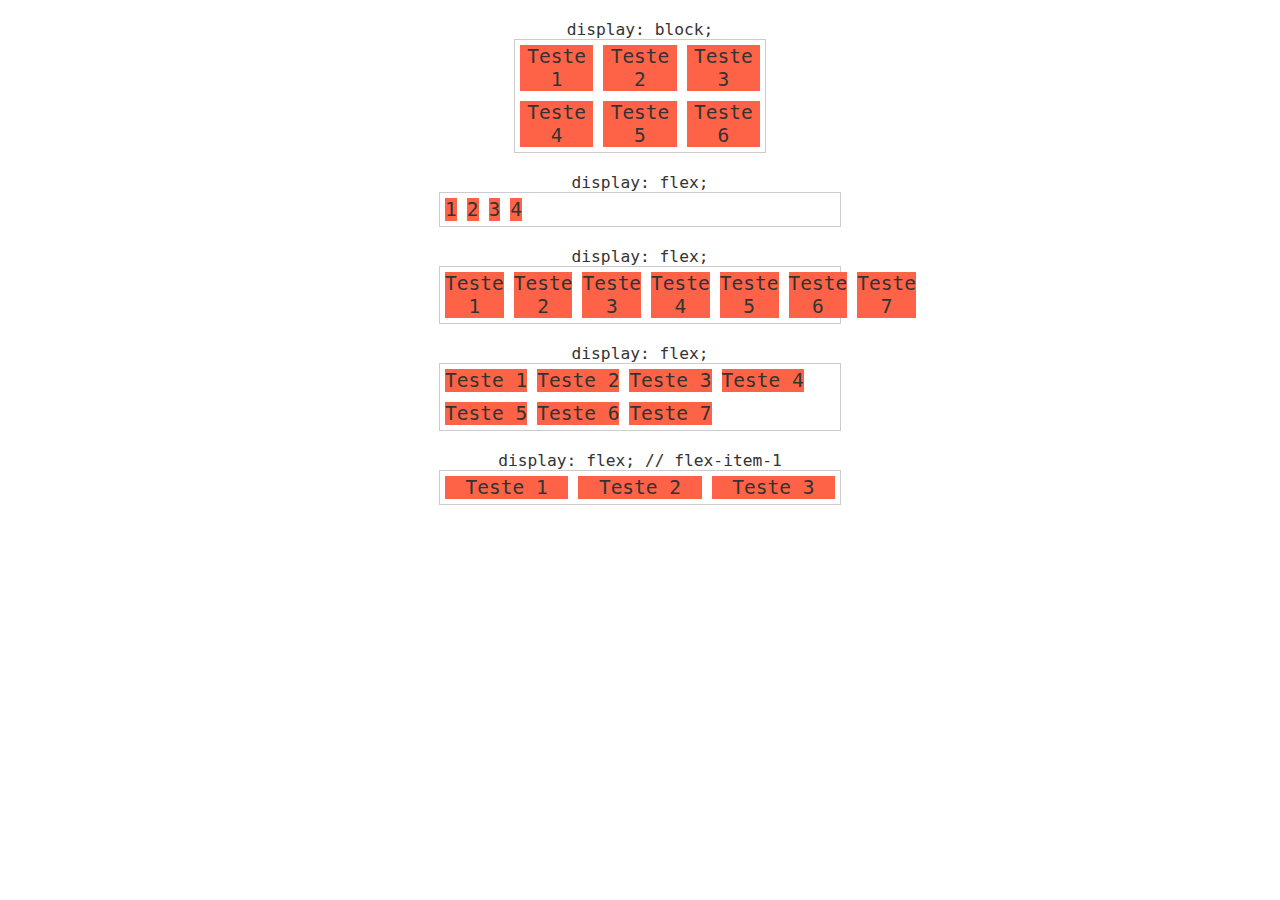
<file: FlexContainer/index.html>
<!DOCTYPE html>
<html lang="pt-br">
  <head>
    <meta charset="UTF-8">
    <meta http-equiv="X-UA-Compatible" content="IE=edge">
    <meta name="viewport" content="width=device-width, initial-scale=1.0">
    <title>Display</title>

    <link rel="stylesheet" href="style.css">
  </head>
  <body>
    <h1>display: block;</h1>
    <section class="container1">
      <div class="item1">Teste 1</div>
      <div class="item1">Teste 2</div>
      <div class="item1">Teste 3</div>
      <div class="item1">Teste 4</div>
      <div class="item1">Teste 5</div>
      <div class="item1">Teste 6</div>
    </section>

    <h1>display: flex;</h1>
    <section class="container flex">
      <div class="item">1</div>
      <div class="item">2</div>
      <div class="item">3</div>
      <div class="item">4</div>
    </section>

    <h1>display: flex;</h1>
    <section class="container flex">
      <div class="item">Teste 1</div>
      <div class="item">Teste 2</div>
      <div class="item">Teste 3</div>
      <div class="item">Teste 4</div>
      <div class="item">Teste 5</div>
      <div class="item">Teste 6</div>
      <div class="item">Teste 7</div>
    </section>

    <h1>display: flex;</h1>
    <section class="container flex flex-wrap">
      <div class="item">Teste 1</div>
      <div class="item">Teste 2</div>
      <div class="item">Teste 3</div>
      <div class="item">Teste 4</div>
      <div class="item">Teste 5</div>
      <div class="item">Teste 6</div>
      <div class="item">Teste 7</div>
    </section>

    <h1>display: flex; // flex-item-1</h1>
    <section class="container flex">
      <div class="item flex-item-1">Teste 1</div>
      <div class="item flex-item-1">Teste 2</div>
      <div class="item flex-item-1">Teste 3</div>
    </section>
  </body>
</html>
</file>
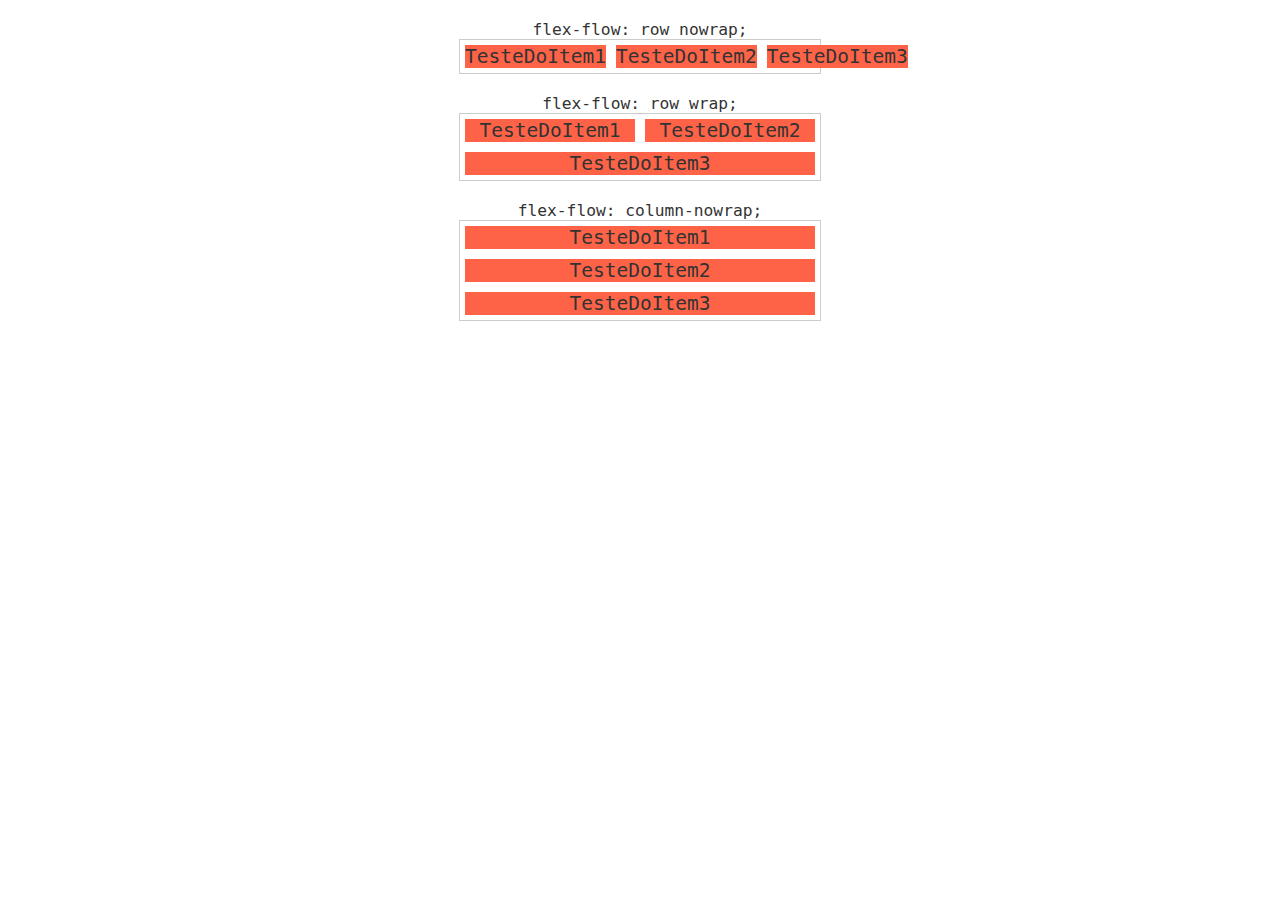
<file: FlexFlow/index.html>
<!DOCTYPE html>
<html lang="pt-br">
  <head>
    <meta charset="UTF-8">
    <meta http-equiv="X-UA-Compatible" content="IE=edge">
    <meta name="viewport" content="width=device-width, initial-scale=1.0">
    <title>Flex Wrap</title>

    <link rel="stylesheet" href="style.css">
  </head>
  <body>
        <h1>flex-flow: row nowrap;</h1>
    <section class="container row-nowrap">
      <div class="item">TesteDoItem1</div>
      <div class="item">TesteDoItem2</div>
      <div class="item">TesteDoItem3</div>
    </section>

    <h1>flex-flow: row wrap;</h1>
    <section class="container row-wrap">
      <div class="item">TesteDoItem1</div>
      <div class="item">TesteDoItem2</div>
      <div class="item">TesteDoItem3</div>
    </section>

    <h1>flex-flow: column-nowrap;</h1>
    <section class="container column-nowrap">
      <div class="item">TesteDoItem1</div>
      <div class="item">TesteDoItem2</div>
      <div class="item">TesteDoItem3</div>
    </section>
  </body>
</html>
</file>
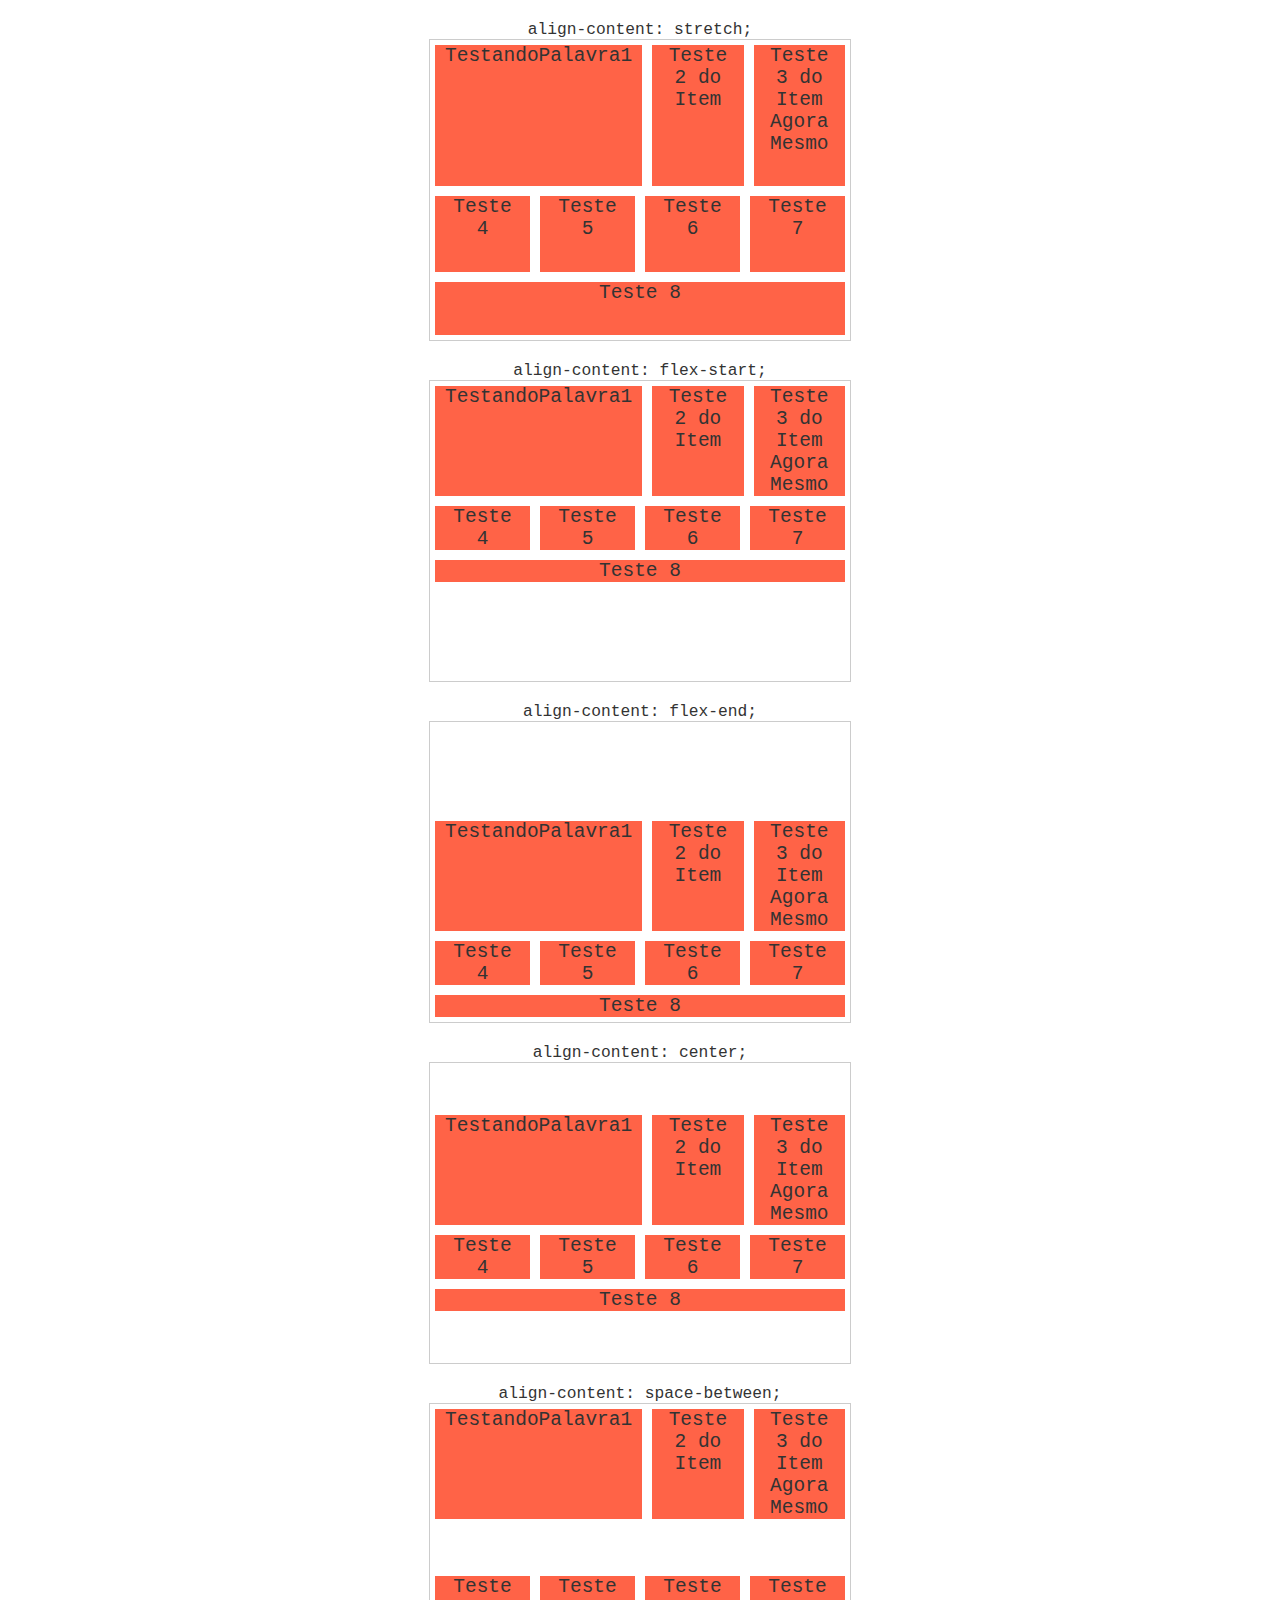
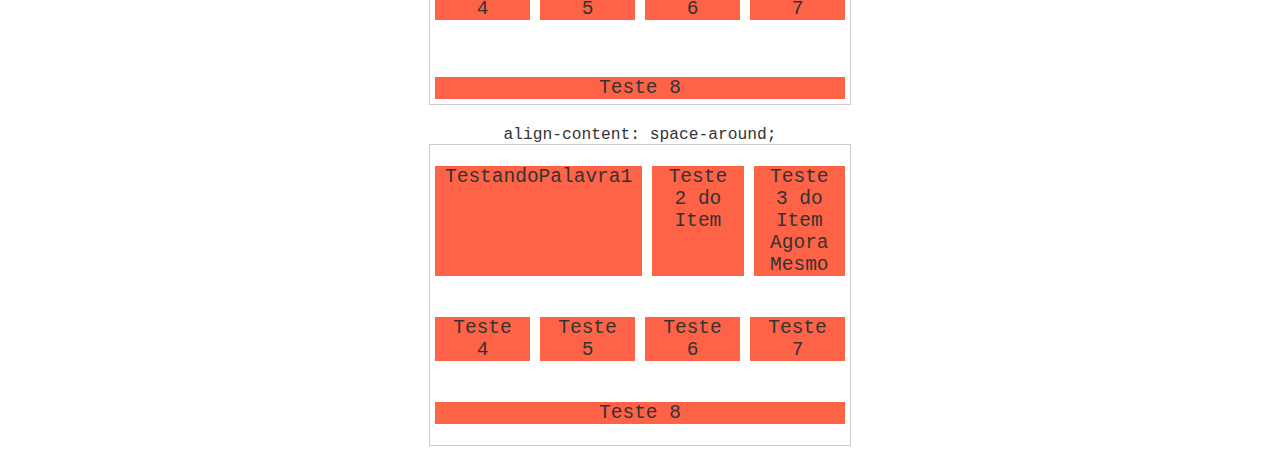
<file: FlexContainer/AlignContent/index.html>
<!DOCTYPE html>
<html lang="pt-br">
  <head>
    <meta charset="UTF-8">
    <meta http-equiv="X-UA-Compatible" content="IE=edge">
    <meta name="viewport" content="width=device-width, initial-scale=1.0">
    <title>Align Content</title>

    <link rel="stylesheet" href="style.css">
  </head>
  <body>
    <h1>align-content: stretch;</h1>
<section class="container stretch">
	<div class="item">TestandoPalavra1</div>
	<div class="item">Teste 2 do Item</div>
	<div class="item">Teste 3 do Item Agora Mesmo</div>
	<div class="item">Teste 4</div>
	<div class="item">Teste 5</div>
	<div class="item">Teste 6</div>
	<div class="item">Teste 7</div>
	<div class="item">Teste 8</div>
</section>

<h1>align-content: flex-start;</h1>
<section class="container flex-start">
	<div class="item">TestandoPalavra1</div>
	<div class="item">Teste 2 do Item</div>
	<div class="item">Teste 3 do Item Agora Mesmo</div>
	<div class="item">Teste 4</div>
	<div class="item">Teste 5</div>
	<div class="item">Teste 6</div>
	<div class="item">Teste 7</div>
	<div class="item">Teste 8</div>
</section>

<h1>align-content: flex-end;</h1>
<section class="container flex-end">
	<div class="item">TestandoPalavra1</div>
	<div class="item">Teste 2 do Item</div>
	<div class="item">Teste 3 do Item Agora Mesmo</div>
	<div class="item">Teste 4</div>
	<div class="item">Teste 5</div>
	<div class="item">Teste 6</div>
	<div class="item">Teste 7</div>
	<div class="item">Teste 8</div>
</section>

<h1>align-content: center;</h1>
<section class="container center">
	<div class="item">TestandoPalavra1</div>
	<div class="item">Teste 2 do Item</div>
	<div class="item">Teste 3 do Item Agora Mesmo</div>
	<div class="item">Teste 4</div>
	<div class="item">Teste 5</div>
	<div class="item">Teste 6</div>
	<div class="item">Teste 7</div>
	<div class="item">Teste 8</div>
</section>

<h1>align-content: space-between;</h1>
<section class="container space-between">
	<div class="item">TestandoPalavra1</div>
	<div class="item">Teste 2 do Item</div>
	<div class="item">Teste 3 do Item Agora Mesmo</div>
	<div class="item">Teste 4</div>
	<div class="item">Teste 5</div>
	<div class="item">Teste 6</div>
	<div class="item">Teste 7</div>
	<div class="item">Teste 8</div>
</section>

<h1>align-content: space-around;</h1>
<section class="container space-around">
	<div class="item">TestandoPalavra1</div>
	<div class="item">Teste 2 do Item</div>
	<div class="item">Teste 3 do Item Agora Mesmo</div>
	<div class="item">Teste 4</div>
	<div class="item">Teste 5</div>
	<div class="item">Teste 6</div>
	<div class="item">Teste 7</div>
	<div class="item">Teste 8</div>
</section>
  </body>
</html>
</file>
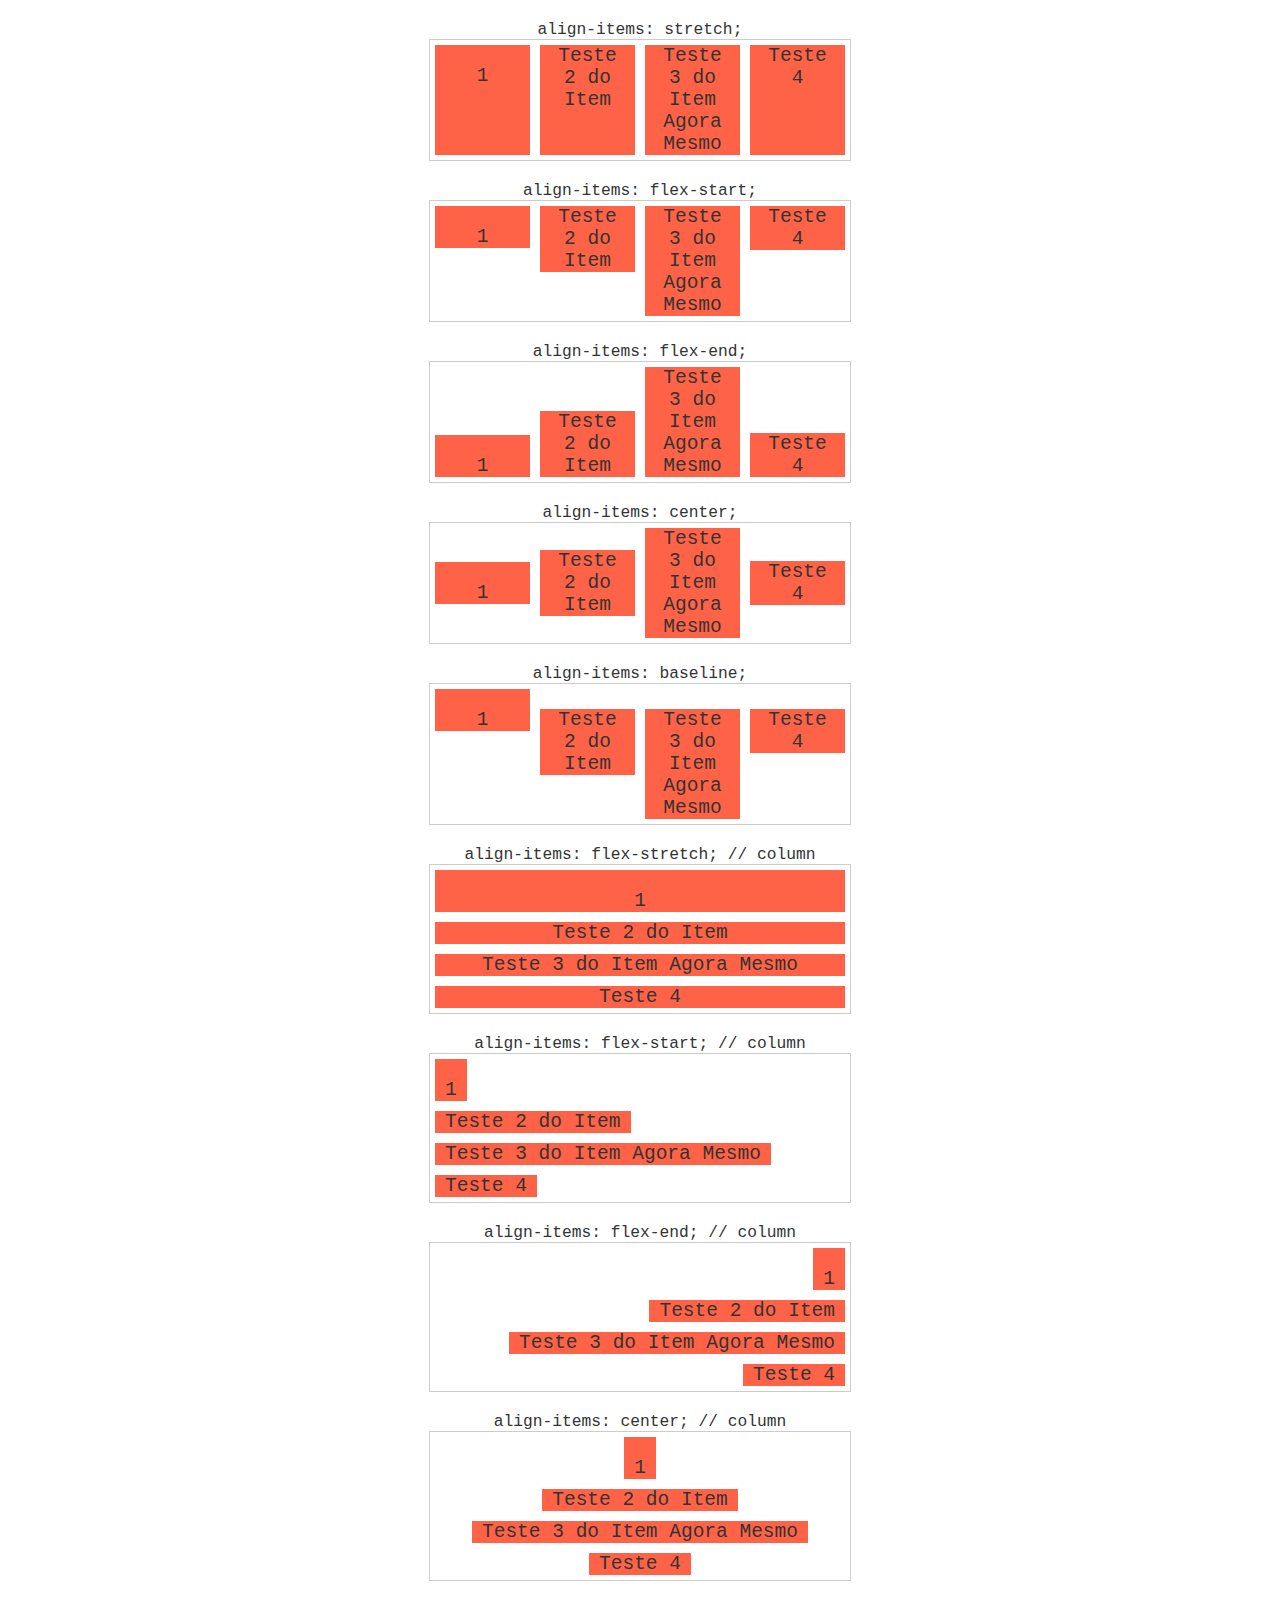
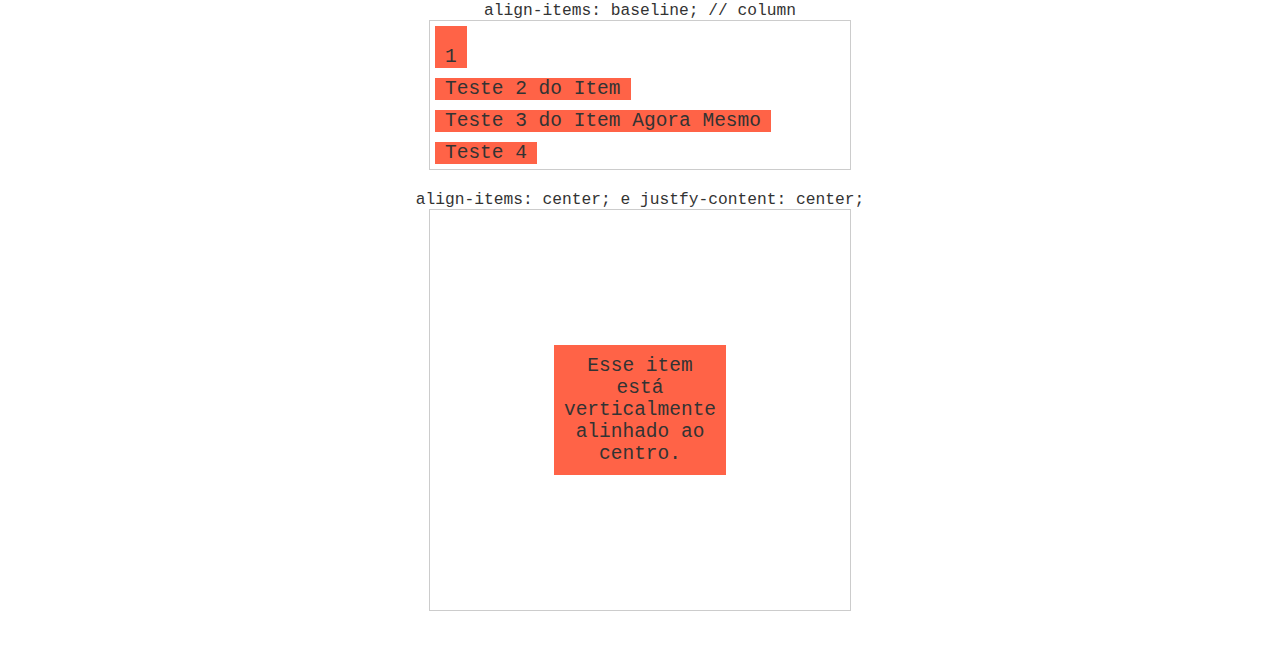
<file: FlexContainer/AlignItems/index.html>
<!DOCTYPE html>
<html lang="pt-br">
  <head>
    <meta charset="UTF-8">
    <meta http-equiv="X-UA-Compatible" content="IE=edge">
    <meta name="viewport" content="width=device-width, initial-scale=1.0">
    <title>Align Items</title>

    <link rel="stylesheet" href="style.css">
  </head>
  <body>
    <h1>align-items: stretch;</h1>
<section class="container stretch">
	<div class="item">1</div>
	<div class="item">Teste 2 do Item</div>
	<div class="item">Teste 3 do Item Agora Mesmo</div>
	<div class="item">Teste 4</div>
</section>

<h1>align-items: flex-start;</h1>
<section class="container flex-start">
	<div class="item">1</div>
	<div class="item">Teste 2 do Item</div>
	<div class="item">Teste 3 do Item Agora Mesmo</div>
	<div class="item">Teste 4</div>
</section>

<h1>align-items: flex-end;</h1>
<section class="container flex-end">
	<div class="item">1</div>
	<div class="item">Teste 2 do Item</div>
	<div class="item">Teste 3 do Item Agora Mesmo</div>
	<div class="item">Teste 4</div>
</section>

<h1>align-items: center;</h1>
<section class="container center">
	<div class="item">1</div>
	<div class="item">Teste 2 do Item</div>
	<div class="item">Teste 3 do Item Agora Mesmo</div>
	<div class="item">Teste 4</div>
</section>

<h1>align-items: baseline;</h1>
<section class="container baseline">
	<div class="item teste">1</div>
	<div class="item">Teste 2 do Item</div>
	<div class="item">Teste 3 do Item Agora Mesmo</div>
	<div class="item">Teste 4</div>
</section>

<h1>align-items: flex-stretch; // column</h1>
<section class="container stretch column">
	<div class="item">1</div>
	<div class="item">Teste 2 do Item</div>
	<div class="item">Teste 3 do Item Agora Mesmo</div>
	<div class="item">Teste 4</div>
</section>

<h1>align-items: flex-start; // column</h1>
<section class="container flex-start column">
	<div class="item">1</div>
	<div class="item">Teste 2 do Item</div>
	<div class="item">Teste 3 do Item Agora Mesmo</div>
	<div class="item">Teste 4</div>
</section>

<h1>align-items: flex-end; // column</h1>
<section class="container flex-end column">
	<div class="item">1</div>
	<div class="item">Teste 2 do Item</div>
	<div class="item">Teste 3 do Item Agora Mesmo</div>
	<div class="item">Teste 4</div>
</section>

<h1>align-items: center; // column</h1>
<section class="container center column">
	<div class="item">1</div>
	<div class="item">Teste 2 do Item</div>
	<div class="item">Teste 3 do Item Agora Mesmo</div>
	<div class="item">Teste 4</div>
</section>

<h1>align-items: baseline; // column</h1>
<section class="container baseline column">
	<div class="item teste">1</div>
	<div class="item">Teste 2 do Item</div>
	<div class="item">Teste 3 do Item Agora Mesmo</div>
	<div class="item">Teste 4</div>
</section>

<h1>align-items: center; e justfy-content: center;</h1>
<section class="container alinhamento-central">
	<div class="item">Esse item está verticalmente alinhado ao centro.</div>
</section>
  </body>
</html>
</file>
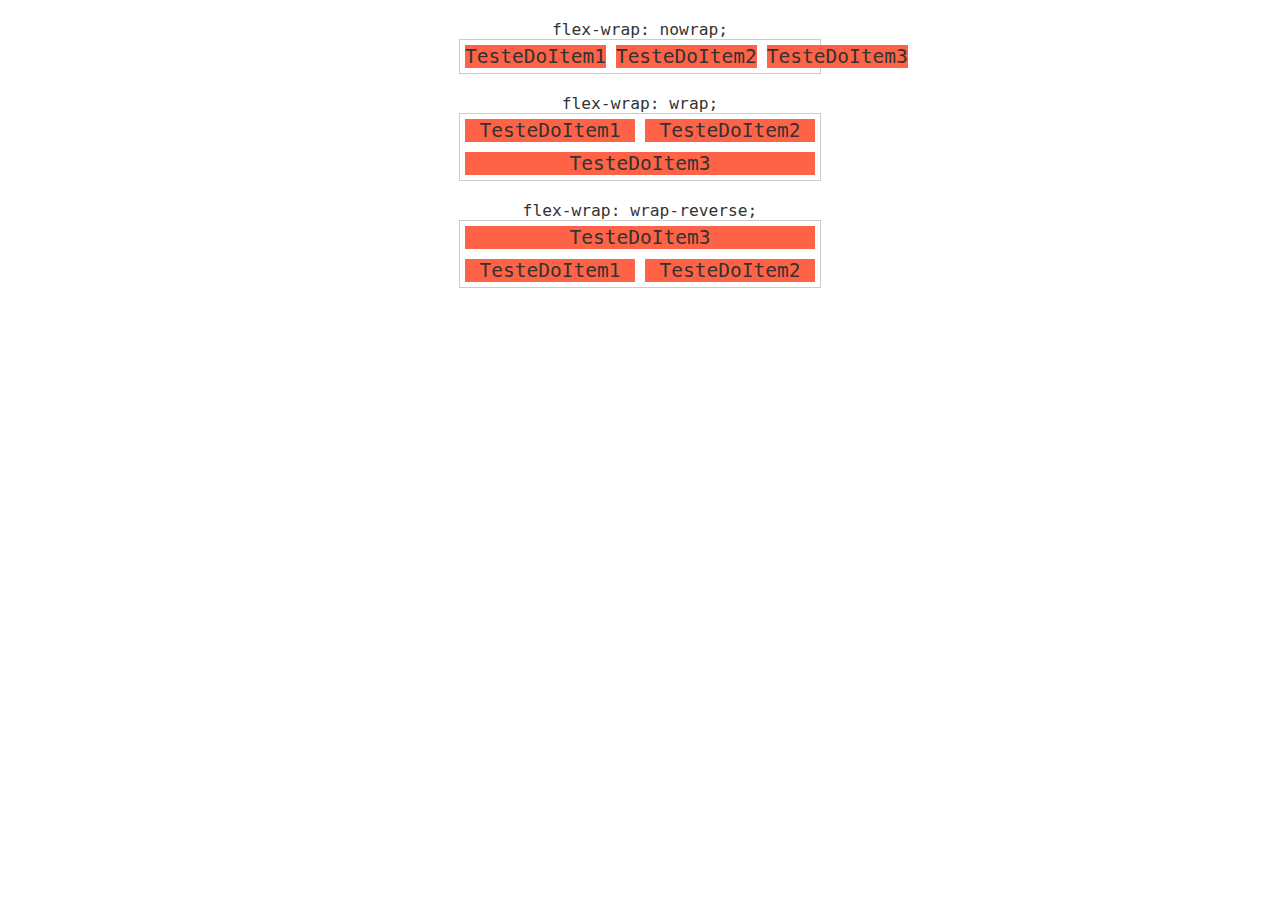
<file: FlexContainer/FlexWrap/index.html>
<!DOCTYPE html>
<html lang="pt-br">
  <head>
    <meta charset="UTF-8">
    <meta http-equiv="X-UA-Compatible" content="IE=edge">
    <meta name="viewport" content="width=device-width, initial-scale=1.0">
    <title>Flex Wrap</title>

    <link rel="stylesheet" href="style.css">
  </head>
  <body>
    <h1>flex-wrap: nowrap;</h1>
    <section class="container1 nowrap">
    <!-- O nome grudado foi necessário pois eu preciso definir um conteúdo que não possa ser quebrado. Como uma palavra ou uma imagem. Se fosse uma frase, ele quebraria as linhas da frase antes de ultrapassar o container.	 -->
      <div class="item">TesteDoItem1</div>
      <div class="item">TesteDoItem2</div>
      <div class="item">TesteDoItem3</div>
    </section>

    <h1>flex-wrap: wrap;</h1>
    <section class="container wrap">
      <div class="item">TesteDoItem1</div>
      <div class="item">TesteDoItem2</div>
      <div class="item">TesteDoItem3</div>
    </section>

    <h1>flex-wrap: wrap-reverse;</h1>
    <section class="container wrap-reverse">
      <div class="item">TesteDoItem1</div>
      <div class="item">TesteDoItem2</div>
      <div class="item">TesteDoItem3</div>
    </section>
  </body>
</html>
</file>
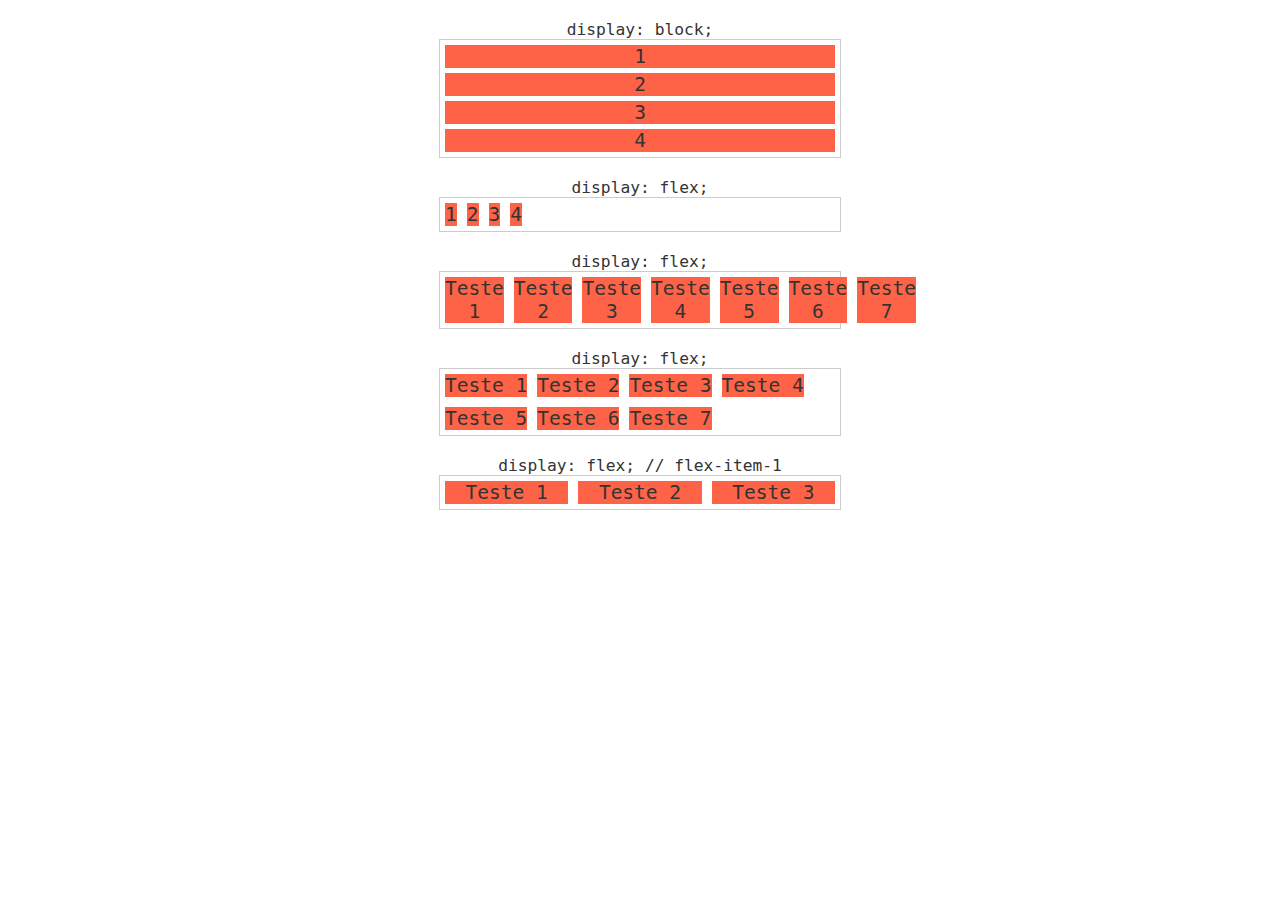
<file: FlexContainer/JustifyContent/index.html>
<!DOCTYPE html>
<html lang="pt-br">
  <head>
    <meta charset="UTF-8">
    <meta http-equiv="X-UA-Compatible" content="IE=edge">
    <meta name="viewport" content="width=device-width, initial-scale=1.0">
    <title>Justify Content</title>

    <link rel="stylesheet" href="style.css">
  </head>
  <body>
    <h1>display: block;</h1>
    <section class="container">
      <div class="item">1</div>
      <div class="item">2</div>
      <div class="item">3</div>
      <div class="item">4</div>
    </section>
    
    <h1>display: flex;</h1>
    <section class="container flex">
      <div class="item">1</div>
      <div class="item">2</div>
      <div class="item">3</div>
      <div class="item">4</div>
    </section>
    
    <h1>display: flex;</h1>
    <section class="container flex">
      <div class="item">Teste 1</div>
      <div class="item">Teste 2</div>
      <div class="item">Teste 3</div>
      <div class="item">Teste 4</div>
      <div class="item">Teste 5</div>
      <div class="item">Teste 6</div>
      <div class="item">Teste 7</div>
    </section>
    
    <h1>display: flex;</h1>
    <section class="container flex flex-wrap">
      <div class="item">Teste 1</div>
      <div class="item">Teste 2</div>
      <div class="item">Teste 3</div>
      <div class="item">Teste 4</div>
      <div class="item">Teste 5</div>
      <div class="item">Teste 6</div>
      <div class="item">Teste 7</div>
    </section>
    
    <h1>display: flex; // flex-item-1</h1>
    <section class="container flex">
      <div class="item flex-item-1">Teste 1</div>
      <div class="item flex-item-1">Teste 2</div>
      <div class="item flex-item-1">Teste 3</div>
    </section>
  </body>
</html>
</file>
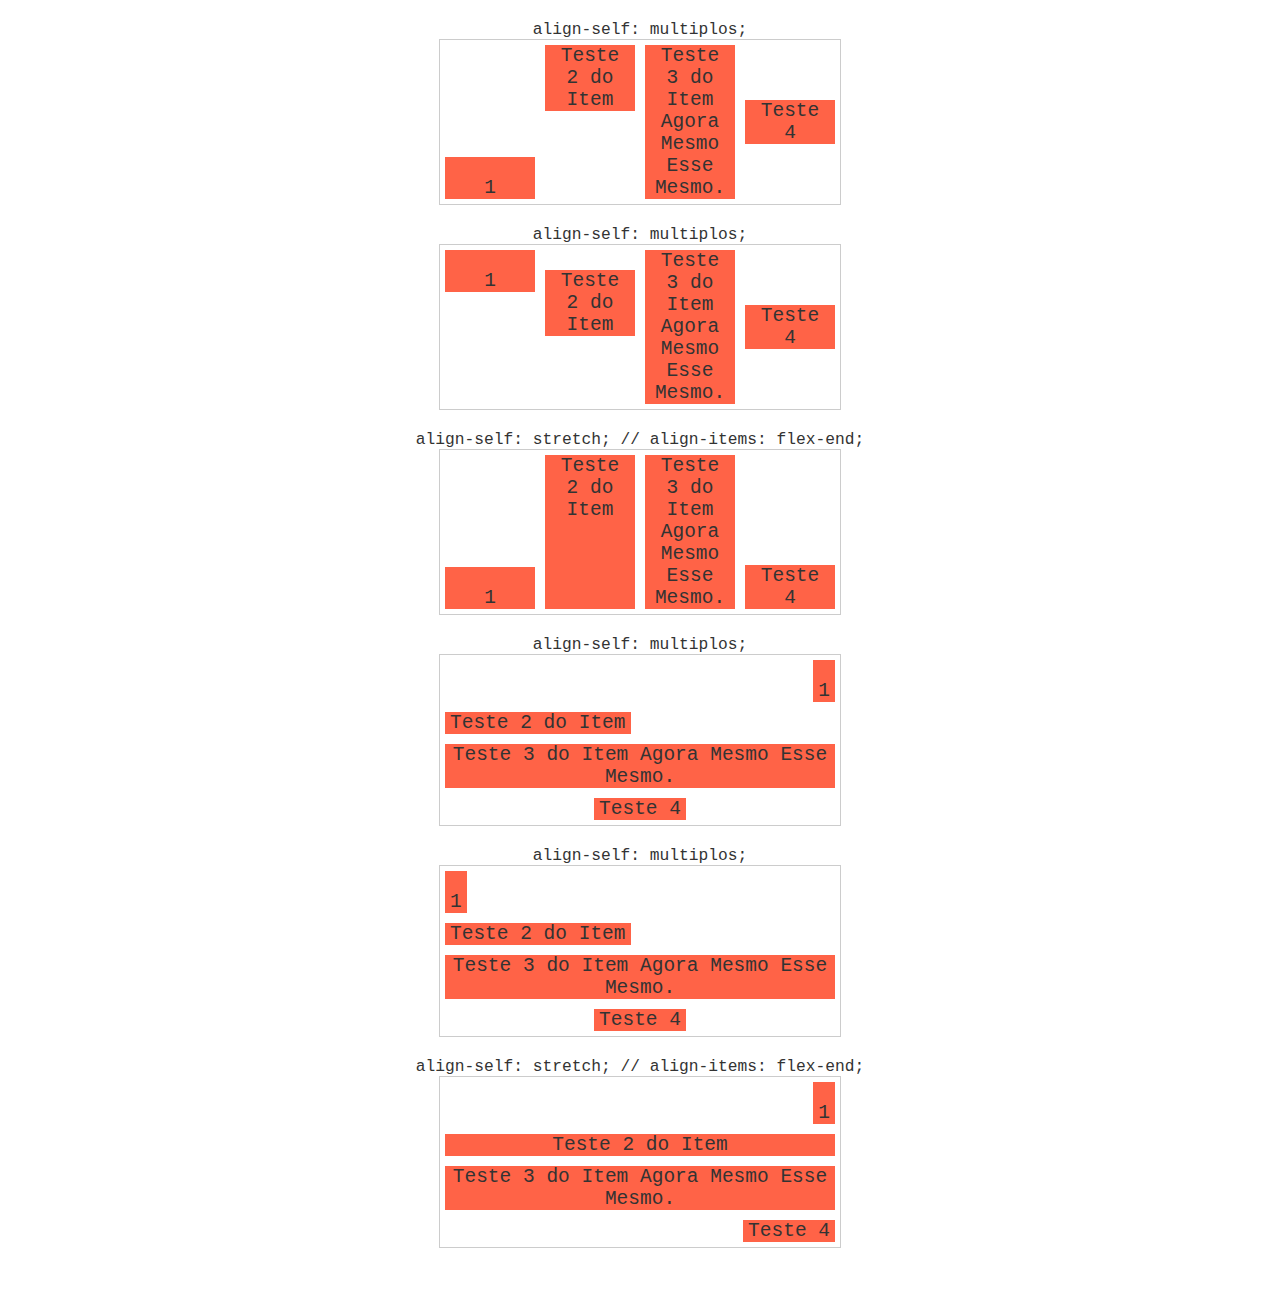
<file: FlexItem/AlignSelf/index.html>
<!DOCTYPE html>
<html lang="pt-br">
  <head>
    <meta charset="UTF-8">
    <meta http-equiv="X-UA-Compatible" content="IE=edge">
    <meta name="viewport" content="width=device-width, initial-scale=1.0">
    <title>Justify Content</title>

    <link rel="stylesheet" href="style.css">
  </head>
  <body>
		<h1>align-self: multiplos;</h1>
<section class="container">
	<div class="item flex-end">1</div>
	<div class="item flex-start">Teste 2 do Item</div>
	<div class="item">Teste 3 do Item Agora Mesmo Esse Mesmo.</div>
	<div class="item center">Teste 4</div>
</section>

<h1>align-self: multiplos;</h1>
<section class="container">
	<div class="item baseline">1</div>
	<div class="item baseline">Teste 2 do Item</div>
	<div class="item">Teste 3 do Item Agora Mesmo Esse Mesmo.</div>
	<div class="item center">Teste 4</div>
</section>

<h1>align-self: stretch; // align-items: flex-end;</h1>
<section class="container align-items">
	<div class="item">1</div>
	<div class="item stretch">Teste 2 do Item</div>
	<div class="item">Teste 3 do Item Agora Mesmo Esse Mesmo.</div>
	<div class="item">Teste 4</div>
</section>

<h1>align-self: multiplos;</h1>
<section class="container column">
	<div class="item flex-end">1</div>
	<div class="item flex-start">Teste 2 do Item</div>
	<div class="item">Teste 3 do Item Agora Mesmo Esse Mesmo.</div>
	<div class="item center">Teste 4</div>
</section>

<h1>align-self: multiplos;</h1>
<section class="container column">
	<div class="item baseline">1</div>
	<div class="item baseline">Teste 2 do Item</div>
	<div class="item">Teste 3 do Item Agora Mesmo Esse Mesmo.</div>
	<div class="item center">Teste 4</div>
</section>

<h1>align-self: stretch; // align-items: flex-end;</h1>
<section class="container column align-items">
	<div class="item">1</div>
	<div class="item stretch">Teste 2 do Item</div>
	<div class="item">Teste 3 do Item Agora Mesmo Esse Mesmo.</div>
	<div class="item">Teste 4</div>
</section>
  </body>
</html>
</file>
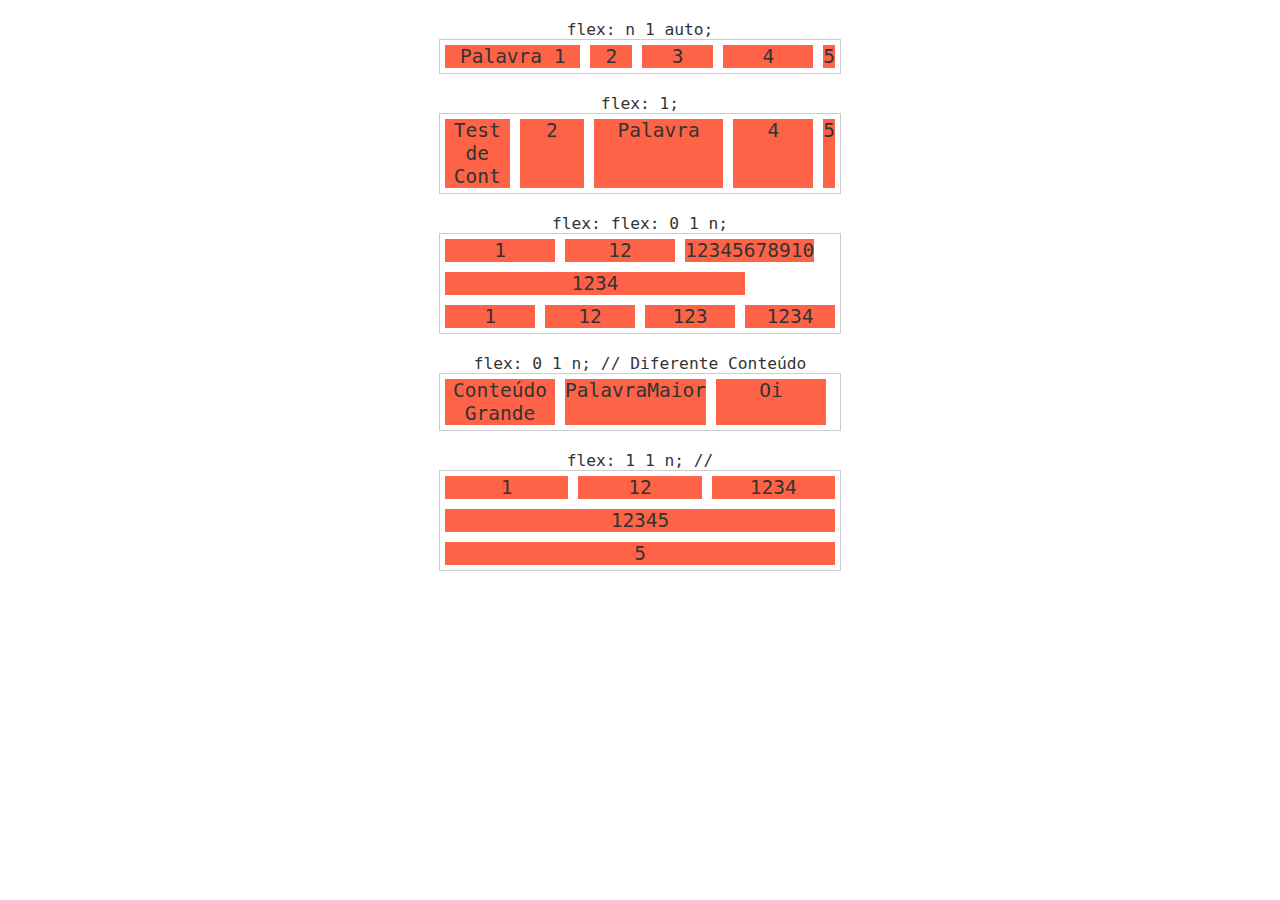
<file: FlexItem/Flex/index.html>
<!DOCTYPE html>
<html lang="pt-br">
  <head>
    <meta charset="UTF-8">
    <meta http-equiv="X-UA-Compatible" content="IE=edge">
    <meta name="viewport" content="width=device-width, initial-scale=1.0">
    <title>Justify Content</title>

    <link rel="stylesheet" href="style.css">
  </head>
  <body>
		<h1>flex: n 1 auto;</h1>
<section class="container">
	<div class="item basis-auto">Palavra 1</div>
	<div class="item basis-auto">2</div>
	<div class="item basis-auto-grow-2">3</div>
	<div class="item basis-auto-width">4</div>
	<div class="item basis-auto-grow-0">5</div>
</section>

<h1>flex: 1;</h1>
<section class="container">
	<div class="item basis-0">Test de Cont</div>
	<div class="item basis-0">2</div>
	<div class="item basis-0-grow-2">Palavra</div>
	<div class="item basis-0-width">4</div>
	<div class="item basis-0-grow-0">5</div>
</section>

<h1>flex: flex: 0 1 n;</h1>
<section class="container basis-numero-container">
	<div class="item basis-110">1</div>
	<div class="item basis-110">12</div>
	<div class="item basis-110">12345678910</div>
	<div class="item basis-300">1234</div>
	<div class="item basis-110-porcento">1</div>
	<div class="item basis-110-porcento">12</div>
	<div class="item basis-110-porcento">123</div>
	<div class="item basis-110-porcento">1234</div>
</section>

<h1>flex: 0 1 n; // Diferente Conteúdo</h1>
<section class="container basis-numero-container">
	<div class="item basis-110">Conteúdo Grande</div>
	<div class="item basis-110">PalavraMaior</div>
	<div class="item basis-110">Oi</div>
</section>

<h1>flex: 1 1 n; //</h1>
<section class="container basis-numero-container">
	<div class="item basis-110-grow-1">1</div>
	<div class="item basis-110-grow-1">12</div>
	<div class="item basis-110-grow-1">1234</div>
	<div class="item basis-110-grow-1">12345</div>
	<div class="item basis-600-grow-1">5</div>
</section>
  </body>
</html>
</file>
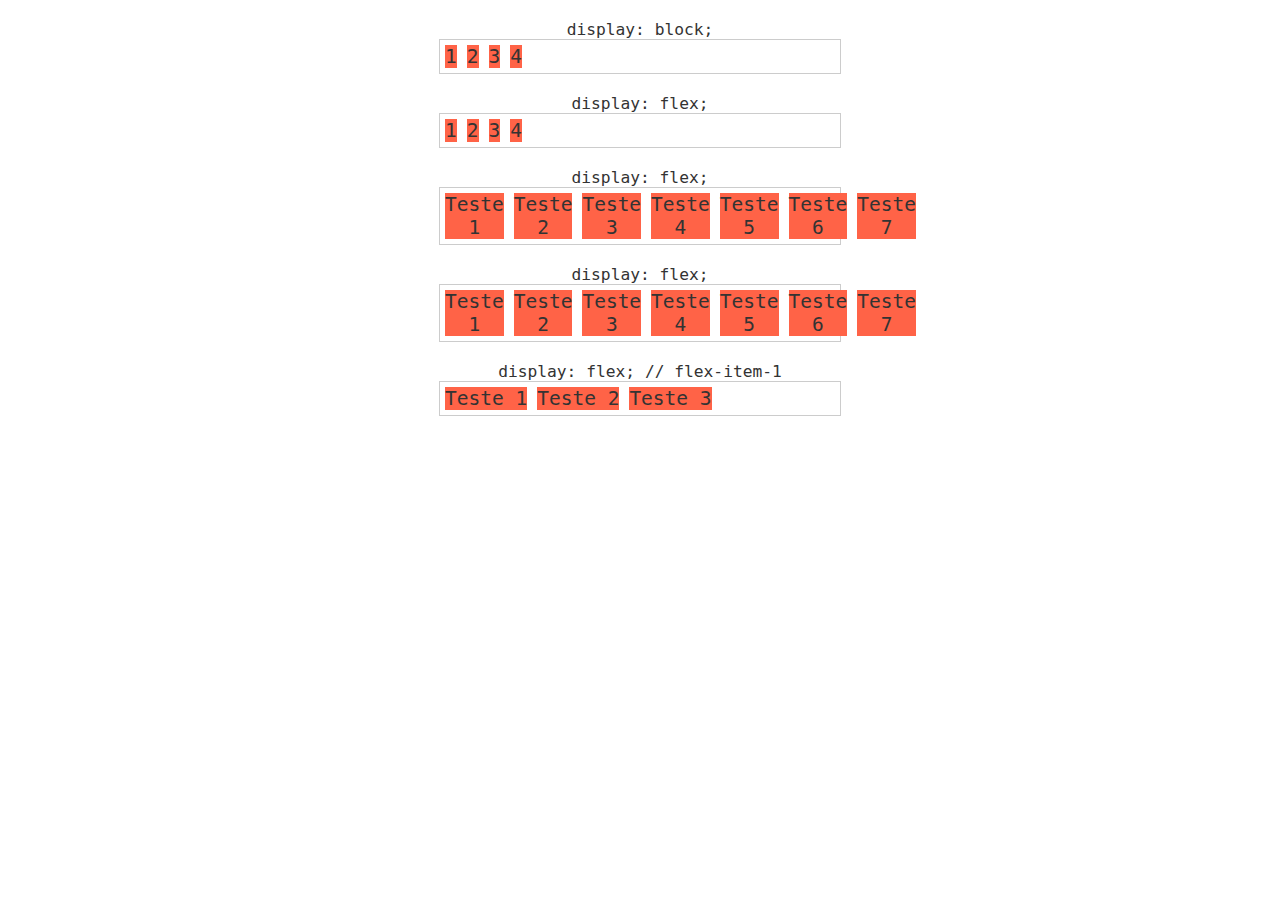
<file: FlexItem/FlexBasis/index.html>
<!DOCTYPE html>
<html lang="pt-br">
  <head>
    <meta charset="UTF-8">
    <meta http-equiv="X-UA-Compatible" content="IE=edge">
    <meta name="viewport" content="width=device-width, initial-scale=1.0">
    <title>Justify Content</title>

    <link rel="stylesheet" href="style.css">
  </head>
  <body>
    <h1>display: block;</h1>
<section class="container">
	<div class="item">1</div>
	<div class="item">2</div>
	<div class="item">3</div>
	<div class="item">4</div>
</section>

<h1>display: flex;</h1>
<section class="container flex">
	<div class="item">1</div>
	<div class="item">2</div>
	<div class="item">3</div>
	<div class="item">4</div>
</section>

<h1>display: flex;</h1>
<section class="container flex">
	<div class="item">Teste 1</div>
	<div class="item">Teste 2</div>
	<div class="item">Teste 3</div>
	<div class="item">Teste 4</div>
	<div class="item">Teste 5</div>
	<div class="item">Teste 6</div>
	<div class="item">Teste 7</div>
</section>

<h1>display: flex;</h1>
<section class="container flex flex-wrap">
	<div class="item">Teste 1</div>
	<div class="item">Teste 2</div>
	<div class="item">Teste 3</div>
	<div class="item">Teste 4</div>
	<div class="item">Teste 5</div>
	<div class="item">Teste 6</div>
	<div class="item">Teste 7</div>
</section>

<h1>display: flex; // flex-item-1</h1>
<section class="container flex">
	<div class="item flex-item-1">Teste 1</div>
	<div class="item flex-item-1">Teste 2</div>
	<div class="item flex-item-1">Teste 3</div>
</section>
  </body>
</html>
</file>
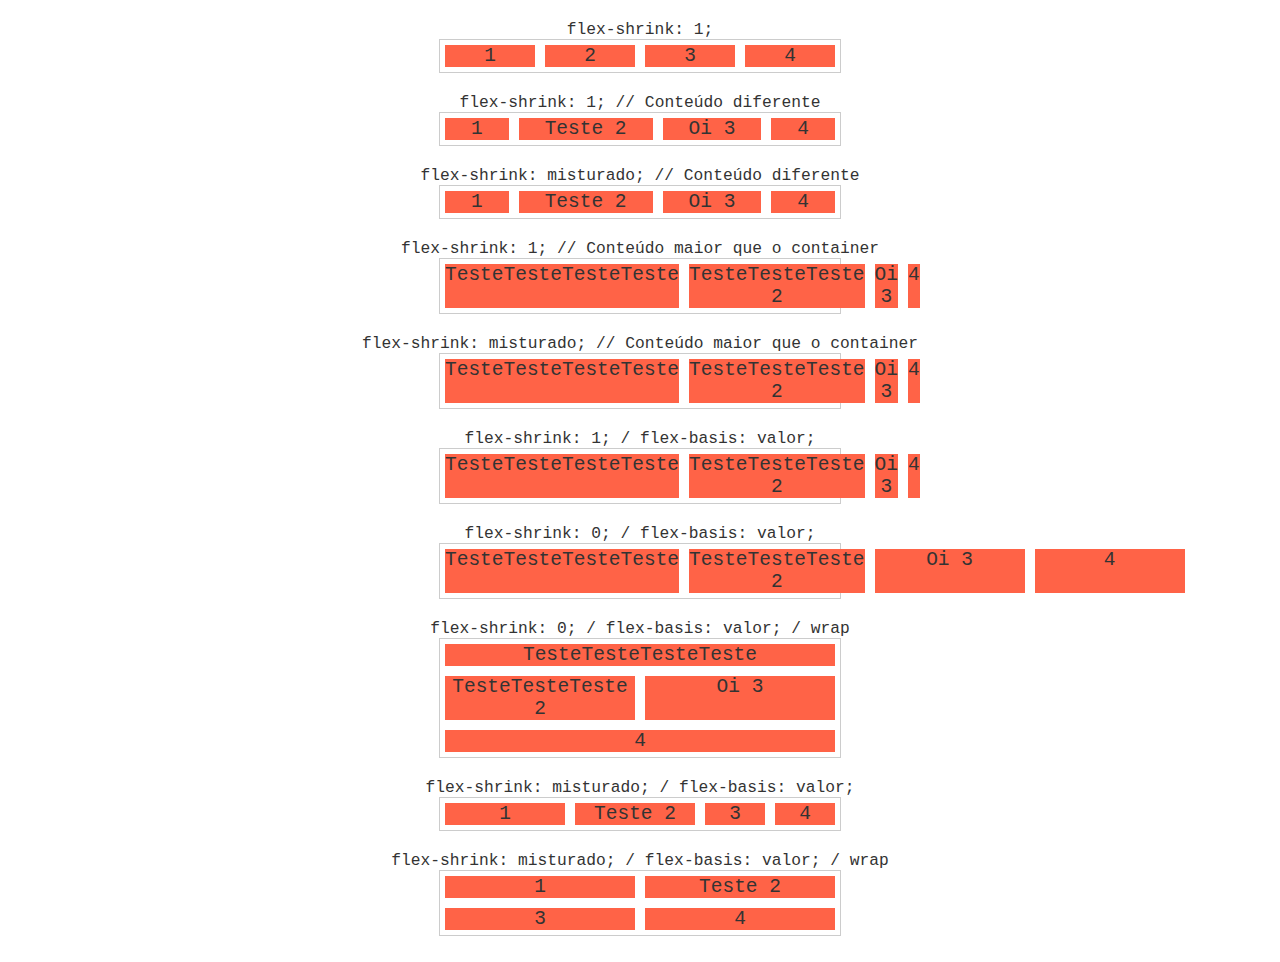
<file: FlexItem/FlexShrink/index.html>
<!DOCTYPE html>
<html lang="pt-br">
  <head>
    <meta charset="UTF-8">
    <meta http-equiv="X-UA-Compatible" content="IE=edge">
    <meta name="viewport" content="width=device-width, initial-scale=1.0">
    <title>Justify Content</title>

    <link rel="stylesheet" href="style.css">
  </head>
  <body>
		<h1>flex-shrink: 1;</h1>
		<section class="container">
			<div class="item shrink-1">1</div>
			<div class="item shrink-1">2</div>
			<div class="item shrink-1">3</div>
			<div class="item shrink-1">4</div>
		</section>
		
		<h1>flex-shrink: 1; // Conteúdo diferente</h1>
		<section class="container">
			<div class="item shrink-1">1</div>
			<div class="item shrink-1">Teste 2</div>
			<div class="item shrink-1">Oi 3</div>
			<div class="item shrink-1">4</div>
		</section>
		
		<h1>flex-shrink: misturado; // Conteúdo diferente</h1>
		<section class="container">
			<div class="item shrink-1">1</div>
			<div class="item shrink-1">Teste 2</div>
			<div class="item shrink-3">Oi 3</div>
			<div class="item shrink-3">4</div>
		</section>
		
		<h1>flex-shrink: 1; // Conteúdo maior que o container</h1>
		<section class="container">
			<div class="item shrink-1">TesteTesteTesteTeste</div>
			<div class="item shrink-1">TesteTesteTeste 2</div>
			<div class="item shrink-1">Oi 3</div>
			<div class="item shrink-1">4</div>
		</section>
		
		<h1>flex-shrink: misturado; // Conteúdo maior que o container</h1>
		<section class="container">
			<div class="item shrink-1">TesteTesteTesteTeste</div>
			<div class="item shrink-1">TesteTesteTeste 2</div>
			<div class="item shrink-3">Oi 3</div>
			<div class="item shrink-3">4</div>
		</section>
		
		<h1>flex-shrink: 1; / flex-basis: valor;</h1>
		<section class="container">
			<div class="item shrink-1-basis">TesteTesteTesteTeste</div>
			<div class="item shrink-1-basis">TesteTesteTeste 2</div>
			<div class="item shrink-1-basis">Oi 3</div>
			<div class="item shrink-1-basis">4</div>
		</section>
		
		<h1>flex-shrink: 0; / flex-basis: valor;</h1>
		<section class="container">
			<div class="item shrink-0-basis">TesteTesteTesteTeste</div>
			<div class="item shrink-0-basis">TesteTesteTeste 2</div>
			<div class="item shrink-0-basis">Oi 3</div>
			<div class="item shrink-0-basis">4</div>
		</section>
		
		<h1>flex-shrink: 0; / flex-basis: valor; / wrap</h1>
		<section class="container flex-wrap">
			<div class="item shrink-0-basis">TesteTesteTesteTeste</div>
			<div class="item shrink-0-basis">TesteTesteTeste 2</div>
			<div class="item shrink-0-basis">Oi 3</div>
			<div class="item shrink-0-basis">4</div>
		</section>
		
		<h1>flex-shrink: misturado; / flex-basis: valor;</h1>
		<section class="container">
			<div class="item shrink-1-basis">1</div>
			<div class="item shrink-1-basis">Teste 2</div>
			<div class="item shrink-3-basis">3</div>
			<div class="item shrink-3-basis">4</div>
		</section>
		
		<h1>flex-shrink: misturado; / flex-basis: valor; / wrap</h1>
		<section class="container flex-wrap">
			<div class="item shrink-1-basis">1</div>
			<div class="item shrink-1-basis">Teste 2</div>
			<div class="item shrink-3-basis">3</div>
			<div class="item shrink-3-basis">4</div>
		</section>
  </body>
</html>
</file>
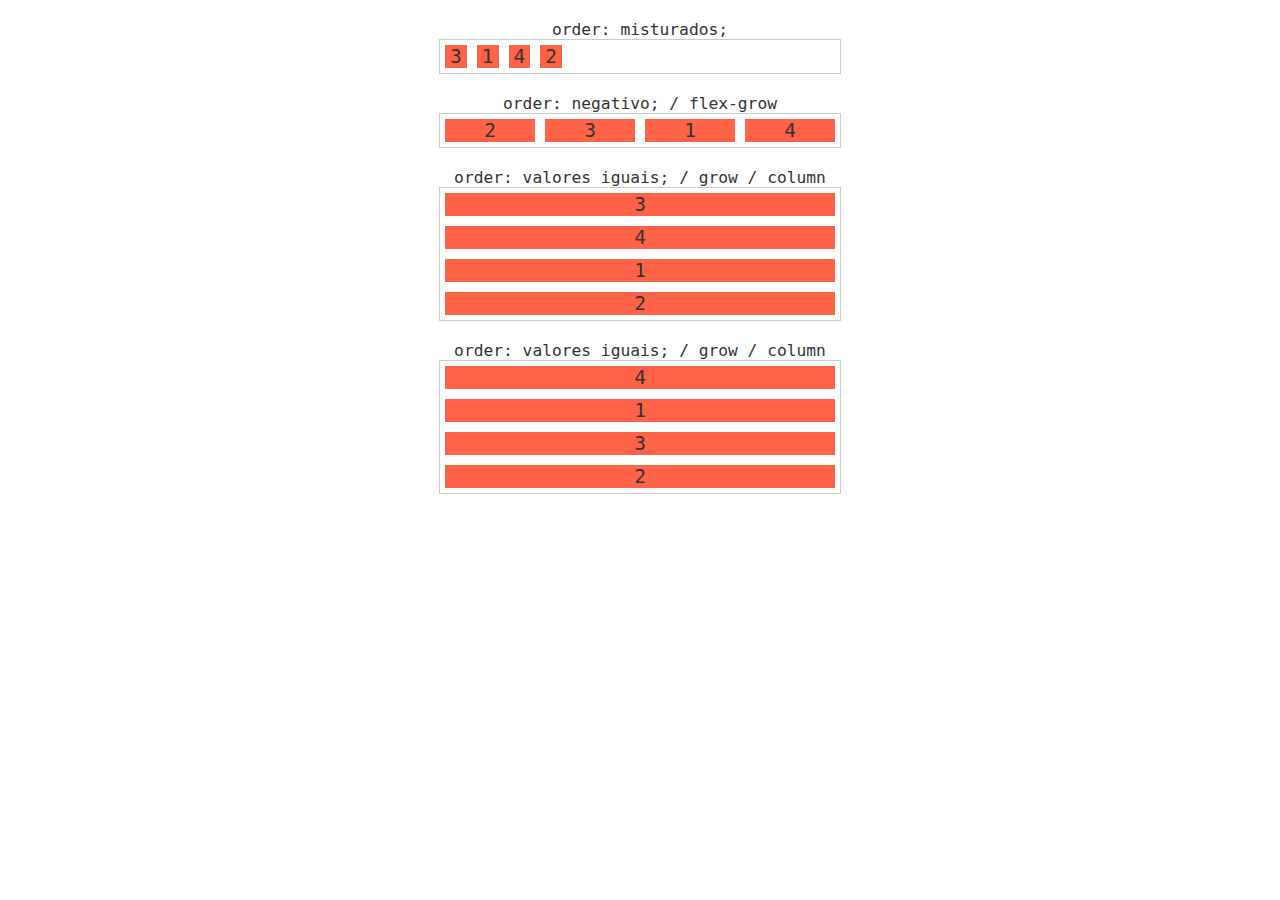
<file: FlexItem/Order/index.html>
<!DOCTYPE html>
<html lang="pt-br">
  <head>
    <meta charset="UTF-8">
    <meta http-equiv="X-UA-Compatible" content="IE=edge">
    <meta name="viewport" content="width=device-width, initial-scale=1.0">
    <title>Justify Content</title>

    <link rel="stylesheet" href="style.css">
  </head>
  <body>
		<h1>order: misturados;</h1>
<section class="container">
	<div class="item order2">1</div>
	<div class="item order4">2</div>
	<div class="item order1">3</div>
	<div class="item order3">4</div>
</section>

<h1>order: negativo; / flex-grow</h1>
<section class="container">
	<div class="item order2 flex-grow">1</div>
	<div class="item order-1 flex-grow">2</div>
	<div class="item order1 flex-grow">3</div>
	<div class="item order3 flex-grow">4</div>
</section>

<h1>order: valores iguais; / grow / column</h1>
<section class="container column">
	<div class="item order2 flex-grow">1</div>
	<div class="item order2 flex-grow">2</div>
	<div class="item order1 flex-grow">3</div>
	<div class="item order1 flex-grow">4</div>
</section>

<h1>order: valores iguais; / grow / column</h1>
<section class="container column">
	<div class="item flex-grow">1</div>
	<div class="item order2 flex-grow">2</div>
	<div class="item flex-grow">3</div>
	<div class="item order-1 flex-grow">4</div>
</section>
  </body>
</html>
</file>
<file: FlexContainer/style.css>
.flex {
	display: flex;
}

.flex-wrap {
	flex-wrap: wrap;
}

.flex-item-1 {
	flex: 1;
}

/* Flex Item */
.item {
	margin: 5px;
	background: tomato;
	text-align: center;
	font-size: 1.5em;
}

.item1 {
	margin: 5px;
	background: tomato;
	text-align: center;
	font-size: 1.5em;
  flex: 1;
}

.container {
	max-width: 400px;
	margin: 0 auto;
	border: 1px solid #ccc;
}

.container1 {
  display: flex;
  flex-wrap: wrap;
	max-width: 250px;
	margin: 0 auto;
	border: 1px solid #ccc;
}

h1 {
	text-align: center;
	margin: 20px 0 0 0;
	font-size: 1.25em;
	font-weight: normal;
}

body {
	font-family: monospace;
	color: #333;
}
</file>
<file: FlexFlow/style.css>
.row-nowrap {
	flex-flow: row nowrap;
}
.column-nowrap {
	flex-flow: column nowrap;
}
.row-wrap {
	flex-flow: row wrap;
}

/* Flex Container */
.container {
	max-width: 360px;
	margin: 0 auto;
	display: flex;
	border: 1px solid #ccc;
}
/* Flex Item */
.item {
	/* O flex: 1; é necessário para que cada item se expanda ocupando o tamanho máximo do container. */
	flex: 1;
	margin: 5px;
	background: tomato;
	text-align: center;
	font-size: 1.5em;
}

h1 {
	text-align: center;
	margin: 20px 0 0 0;
	font-size: 1.25em;
	font-weight: normal;
}

body {
	font-family: monospace;
	color: #333;
}
</file>
<file: FlexContainer/AlignContent/style.css>
.stretch {
	align-content: stretch;
}

.flex-start {
	align-content: flex-start;
}

.flex-end {
	align-content: flex-end;
}

.center {
	align-content: center;
}

.space-between {
	align-content: space-between;
}

.space-around {
	align-content: space-around;
}

/* Flex Container */
.container {
	max-width: 420px;
	height: 300px;
	margin: 0 auto;
	display: flex;
	border: 1px solid #ccc;
	flex-wrap: wrap;
}
/* Flex Item */
.item {
	flex: 1;
	margin: 5px;
	padding: 0 10px;
	background: tomato;
	text-align: center;
	font-size: 1.5em;
}

h1 {
	text-align: center;
	margin: 20px 0 0 0;
	font-size: 1.25em;
	font-weight: normal;
}

body {
	font-family: monospace;
	color: #333;
}
</file>
<file: FlexContainer/AlignItems/style.css>
.stretch {
	align-items: stretch;
}

.flex-start {
	align-items: flex-start;
}

.flex-end {
	align-items: flex-end;
}

.center {
	align-items: center;
}

.baseline {
	align-items: baseline;
}

/* Flex Container */
.container {
	max-width: 420px;
	margin: 0 auto;
	display: flex;
	border: 1px solid #ccc;
}

.column {
	flex-direction: column;
}

/* Flex Item */
.item {
	flex: 1;
	margin: 5px;
	padding: 0 10px;
	background: tomato;
	text-align: center;
	font-size: 1.5em;
}

.item:first-child {
	padding-top: 20px;
}

.alinhamento-central {
	height: 400px;
	justify-content: center;
	align-items: center;
}

.alinhamento-central .item {
	flex: 0;
	padding: 10px;
}

h1 {
	text-align: center;
	margin: 20px 0 0 0;
	font-size: 1.25em;
	font-weight: normal;
}

body {
	font-family: monospace;
	color: #333;
}
</file>
<file: FlexContainer/FlexWrap/style.css>
.nowrap {
	flex-wrap: nowrap;
}
.wrap {
	flex-wrap: wrap;
}
.wrap-reverse {
	flex-wrap: wrap-reverse;
}

/* Flex Container */
.container {
	max-width: 360px;
	margin: 0 auto;
	display: flex;
	border: 1px solid #ccc;
}

.container1 {
	max-width: 360px;
	margin: 0 auto;
	display: flex;
	border: 1px solid #ccc;
}
/* Flex Item */
.item {
	/* O flex: 1; é necessário para que cada item se expanda ocupando o tamanho máximo do container. */
	flex: 1;
	margin: 5px;
	background: tomato;
	text-align: center;
	font-size: 1.5em;
}

h1 {
	text-align: center;
	margin: 20px 0 0 0;
	font-size: 1.25em;
	font-weight: normal;
}

body {
	font-family: monospace;
	color: #333;
}
</file>
<file: FlexContainer/JustifyContent/style.css>
/* Flex */
.flex {
	display: flex;
}

.flex-wrap {
	flex-wrap: wrap;
}

.flex-item-1 {
	flex: 1;
}

/* Flex Item */
.item {
	margin: 5px;
	background: tomato;
	text-align: center;
	font-size: 1.5em;
}

.container {
	max-width: 400px;
	margin: 0 auto;
	border: 1px solid #ccc;
}

h1 {
	text-align: center;
	margin: 20px 0 0 0;
	font-size: 1.25em;
	font-weight: normal;
}

body {
	font-family: monospace;
	color: #333;
}
</file>
<file: FlexItem/AlignSelf/style.css>
.flex-start {
	align-self: flex-start;
}

.flex-end {
	align-self: flex-end;
}

.center {
	align-self: center;
}

.baseline {
	align-self: baseline;
}

.stretch {
	align-self: stretch;
}

.align-items {
	align-items: flex-end;
}

.item {
	flex: 1;
	margin: 5px;
	padding: 0 5px;
	background: tomato;
	text-align: center;
	font-size: 1.5em;
}

.item:first-child {
	padding-top: 20px;
}

/* Flex Container */
.container {
	max-width: 400px;
	margin: 0 auto;
	display: flex;
	border: 1px solid #ccc;
}

.column {
	flex-direction: column;
}

h1 {
	text-align: center;
	margin: 20px 0 0 0;
	font-size: 1.25em;
	font-weight: normal;
}

body {
	font-family: monospace;
	color: #333;
}
</file>
<file: FlexItem/Flex/style.css>
/* FLEX BASIS AUTO */

.basis-auto {
	flex: 1 1 auto;
}

.basis-auto-grow-2 {
	flex: 2 1 auto;
}

.basis-auto-width {
	flex: 1 1 auto;
	width: 60px;
}

.basis-auto-grow-0 {
	flex: 0 1 auto;
}

/* FLEX BASIS AUTO FIM */

/* FLEX BASIS 0 */

.basis-0 {
	flex: 1;
}

/* O tamanho total é de duas vezes dos itens com flex: 1; */
.basis-0-grow-2 {
	flex: 2;
}

.basis-0-width {
	flex: 1;
	width: 120px;
	min-width: 80px;
}

.basis-0-grow-0 {
	flex: 0 1 0;
}

/* FLEX BASIS 0 FIM */

.basis-numero-container {
	flex-wrap: wrap;
}

.basis-110 {
	flex: 0 1 110px;
}

.basis-300 {
	flex: 0 1 300px;
}

.basis-110-porcento {
	flex: 0 1 calc(25% - 10px);
}

.basis-110-grow-1 {
	flex: 1 1 110px;
}

.basis-600-grow-1 {
	flex: 1 1 600px;
}

/* ESTILOS GERAIS */

.item {
	margin: 5px;
	background: tomato;
	text-align: center;
	font-size: 1.5em;
	position: relative;
}

/* Flex Container */
.container {
	max-width: 400px;
	margin: 0 auto;
	display: flex;
	border: 1px solid #ccc;
}

/* Flex Item */
img {
	display: block;
	max-width: 100%;
	margin: 10px auto;
}

h1 {
	text-align: center;
	margin: 20px 0 0 0;
	font-size: 1.25em;
	font-weight: normal;
}

body {
	font-family: monospace;
	color: #333;
}
</file>
<file: FlexItem/FlexBasis/style.css>
/* FLEX BASIS AUTO */

.basis-auto {
	flex-grow: 1;
	flex-basis: auto;
}

/* O espaço distribuído é 2 vezes maior que o flex-grow: 1; */
.basis-auto-grow-2 {
	flex-grow: 2;
	flex-basis: auto;
}

/* É o mesmo espaço distribuido que os demais itens com flex-grow: 1; Porém esse espaço inicia após os 60px iniciais */
.basis-auto-width {
	flex-grow: 1;
	flex-basis: auto;
	width: 60px;
}

/* Com o flex-grow: 0; nada é distribuído */
.basis-auto-grow-0 {
	flex-basis: auto;
}

.container.overlay {
	margin-top: 10px;
}

.overlay .basis-auto::before, .overlay .basis-auto-grow-2::before, .overlay .basis-auto-width::before {
	content: '';
	display: block;
	width: 16px;
	height: 36px;
	background: blue;
	position: absolute;
	opacity: .5;
}

.overlay .basis-auto-grow-2::before {
	border-right: 16px solid blueviolet;
}

.overlay .basis-auto-width::before {
	border-right: 30px solid;
}

/* FLEX BASIS AUTO FIM */

/* FLEX BASIS 0 */

/* Com o flex-basis 0, itens com flex-grow 1 tentam ficar com o mesmo tamanho total de width. É por isso que o mais comum é utilizar flex-basis 0 */
.basis-0 {
	flex-grow: 1;
	flex-basis: 0;
}

/* O tamanho total é de duas vezes dos itens com flex: 1; */
.basis-0-grow-2 {
	flex-grow: 2;
	flex-basis: 0;
}

/* A definição do width é ignorada. Porém ele ainda respeita a definição de min-width. */
.basis-0-width {
	flex-grow: 1;
	flex-basis: 0;
	width: 120px;
	min-width: 80px;
}

/* Flex basis 0 com flex-grow 0, não influenciar em nada no item. Assim o mesmo fica do tamanho do seu conteúdo. */
.basis-0-grow-0 {
	flex-basis: 0;
}

.overlay .basis-0::before, .overlay .basis-0-grow-2::before, .overlay .basis-0-width::before {
	content: '';
	display: block;
	width: 65px;
	height: 36px;
	background: blue;
	position: absolute;
	opacity: .5;
}

.overlay .basis-0-grow-2::before {
	border-right: 65px solid blueviolet;
}

/* FLEX BASIS 0 FIM */

.basis-numero-container {
	flex-wrap: wrap;
}

.basis-110 {
	flex-basis: 110px;
}

.basis-300 {
	flex-basis: 300px;
}

.basis-110-porcento {
	flex-basis: calc(25% - 10px);
}

.basis-110-grow-1 {
	flex-grow: 1;
	flex-basis: 110px;
}

/* O Flex-basis não ultrapassa o tamanho do container. Pois por padrão o flex-shrink é 1, ou seja, ele permite que o item se ajuste para caber no container. */
.basis-600-grow-1 {
	flex-grow: 1;
	flex-basis: 600px;
}

/* ESTILOS GERAIS */

.item {
	margin: 5px;
	background: tomato;
	text-align: center;
	font-size: 1.5em;
	position: relative;
}

/* Flex Container */
.container {
	max-width: 400px;
	margin: 0 auto;
	display: flex;
	border: 1px solid #ccc;
}

/* Flex Item */
img {
	display: block;
	max-width: 100%;
	margin: 10px auto;
}

h1 {
	text-align: center;
	margin: 20px 0 0 0;
	font-size: 1.25em;
	font-weight: normal;
}

body {
	font-family: monospace;
	color: #333;
}
</file>
<file: FlexItem/FlexShrink/style.css>
.shrink-1 {
	flex-grow: 1;
	flex-shrink: 1;
}

.shrink-3 {
	flex-grow: 1;
	flex-shrink: 3;
}

.shrink-1-basis {
	flex-grow: 1;
	flex-shrink: 1;
	flex-basis: 150px;
}

.shrink-0-basis {
	flex-grow: 1;
	flex-shrink: 0;
	flex-basis: 150px;
}

.shrink-3-basis {
	flex-grow: 1;
	flex-shrink: 3;
	flex-basis: 150px;
}

.flex-wrap {
	flex-wrap: wrap;
}


.item {
	margin: 5px;
	background: tomato;
	text-align: center;
	font-size: 1.5em;
}

/* Flex Container */
.container {
	max-width: 400px;
	margin: 0 auto;
	display: flex;
	border: 1px solid #ccc;
}
/* Flex Item */


h1 {
	text-align: center;
	margin: 20px 0 0 0;
	font-size: 1.25em;
	font-weight: normal;
}

body {
	font-family: monospace;
	color: #333;
}
</file>
<file: FlexItem/Order/style.css>
.order1 {
	order: 1;
}

.order2 {
	order: 2;
}

.order3 {
	order: 3;
}

.order4 {
	order: 4;
}

.order-1 {
	order: -1;
}

.flex-grow {
	flex-grow: 1;
}

.column {
	flex-direction: column;
}

.item {
	margin: 5px;
	padding: 0 5px;
	background: tomato;
	text-align: center;
	font-size: 1.5em;
}

/* Flex Container */
.container {
	max-width: 400px;
	margin: 0 auto;
	display: flex;
	border: 1px solid #ccc;
}
/* Flex Item */


h1 {
	text-align: center;
	margin: 20px 0 0 0;
	font-size: 1.25em;
	font-weight: normal;
}

body {
	font-family: monospace;
	color: #333;
}
</file>
